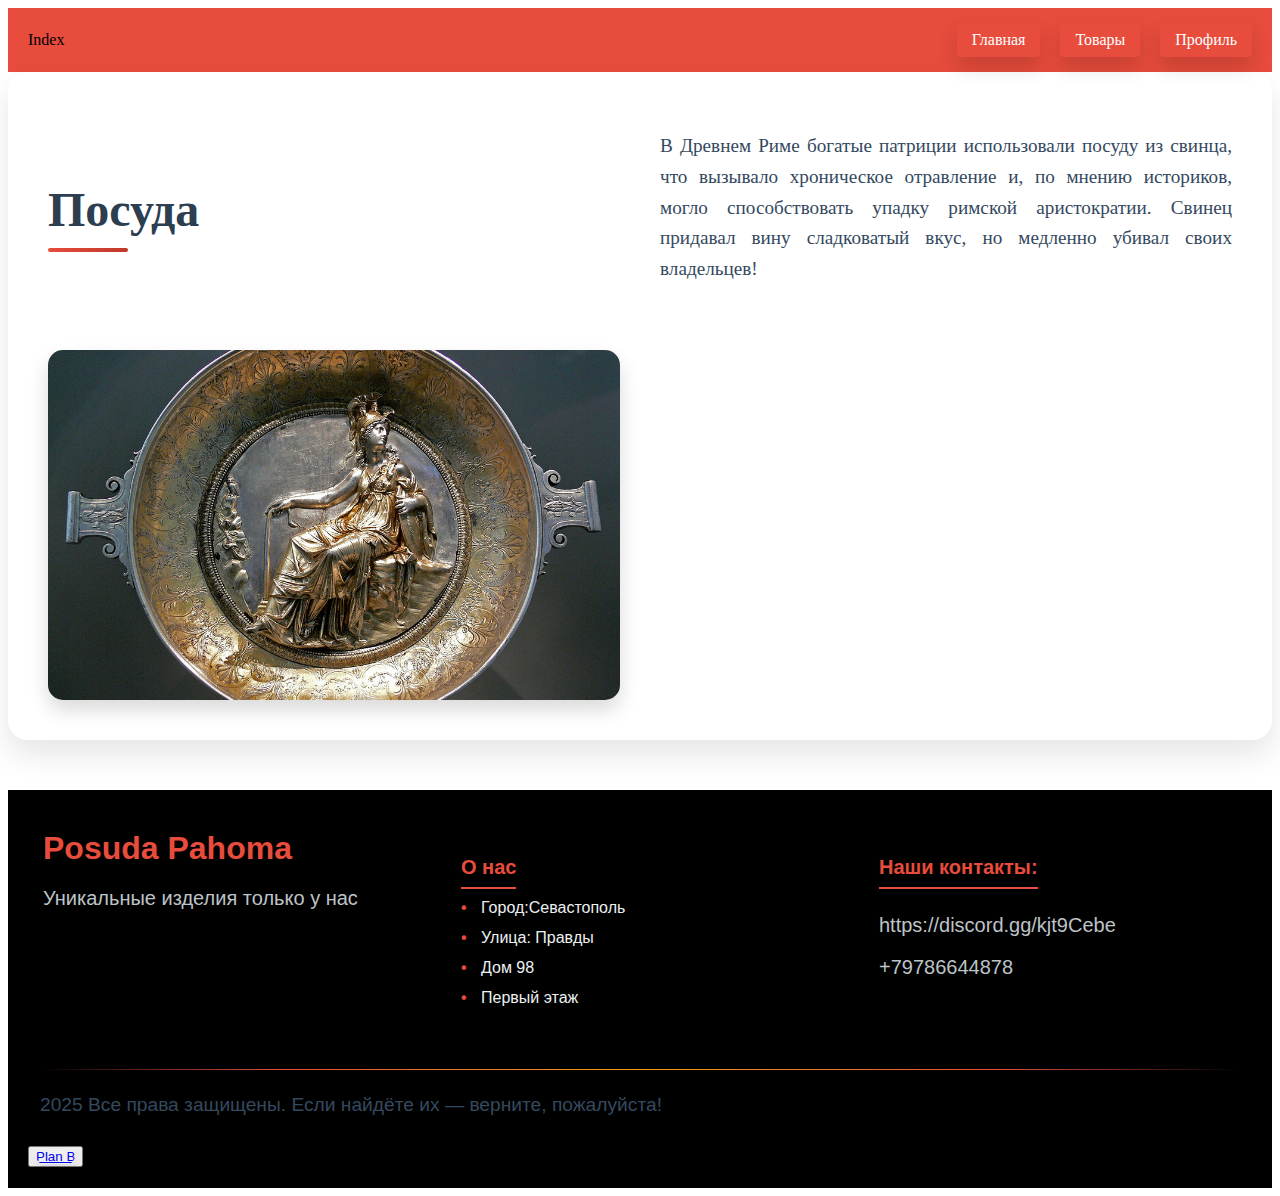
<file: index.html>
<!DOCTYPE html>
<html lang="ru">
<head>
    <meta charset="UTF-8">
    <meta name="viewport" content="width=device-width, initial-scale=1.0">
    <link rel="stylesheet" type = "text/css" href="./main.css">
    <link rel="icon"href="img/icon.jpg">
    <title>Посуда Пахома</title>


</head>
<body>

<!DOCTYPE html>
<html lang="ru">
<head>
    <meta charset="UTF-8">
    <meta name="viewport" content="width=device-width, initial-scale=1.0">
    <link rel="stylesheet" href="./main.css">
    <link rel="icon" href="img/icon.jpg">
    <title>Посуда Пахома</title>
</head>
<body>
    <header>
        <span>Index</span>
        <nav>
            <ul>
                <li><a href="#">Главная</a></li>
                <li><a href="tovary.html">Товары</a></li>
                <li><a href="profil.html">Профиль</a></li>
            </ul>
        </nav>
    </header>

    <main>
        <section>
            <div class="privetstvie">
                    <h1>Посуда</h1>
                <p>
                    В Древнем Риме богатые патриции использовали посуду из свинца, что вызывало хроническое отравление и, по мнению историков, могло способствовать упадку римской аристократии. Свинец придавал вину сладковатый вкус, но медленно убивал своих владельцев!
                </p>
                <a href="">
                    <img src="img/tarrim.jpg" alt="Фото с котиком">
                </a>
            </div>
        </section>
    </main>

    <footer>
        <div class="blocks">
            <div>
                <span class = "logo">Posuda Pahoma</span>
                <p>Уникальные изделия только у нас</p>
            </div>
            <div>
                <h4>О нас</h4>
                <ul>
                    <li>Город:Севастополь </li>
                    <li>Улица: Правды </li>
                    <li>Дом 98</li>
                    <li>Первый этаж </li>
                </ul>
            </div>
            <div>
                <h4>Наши контакты:</h4>
                <p>https://discord.gg/kjt9Cebe</p>
                <p>+79786644878</p>
            </div>
        </div>
        <hr>
        <div class="container">
            <p>2025 Все права защищены. Если найдёте их — верните, пожалуйста!</p>
        </div>
        <div class="opozdal">
            <button><a target="_blank" href="https://yandex.ru/video/preview/13305403909060221355">Plan B</a></button>
        </div>
    </footer>

</body>
</html>
</html>
</file>
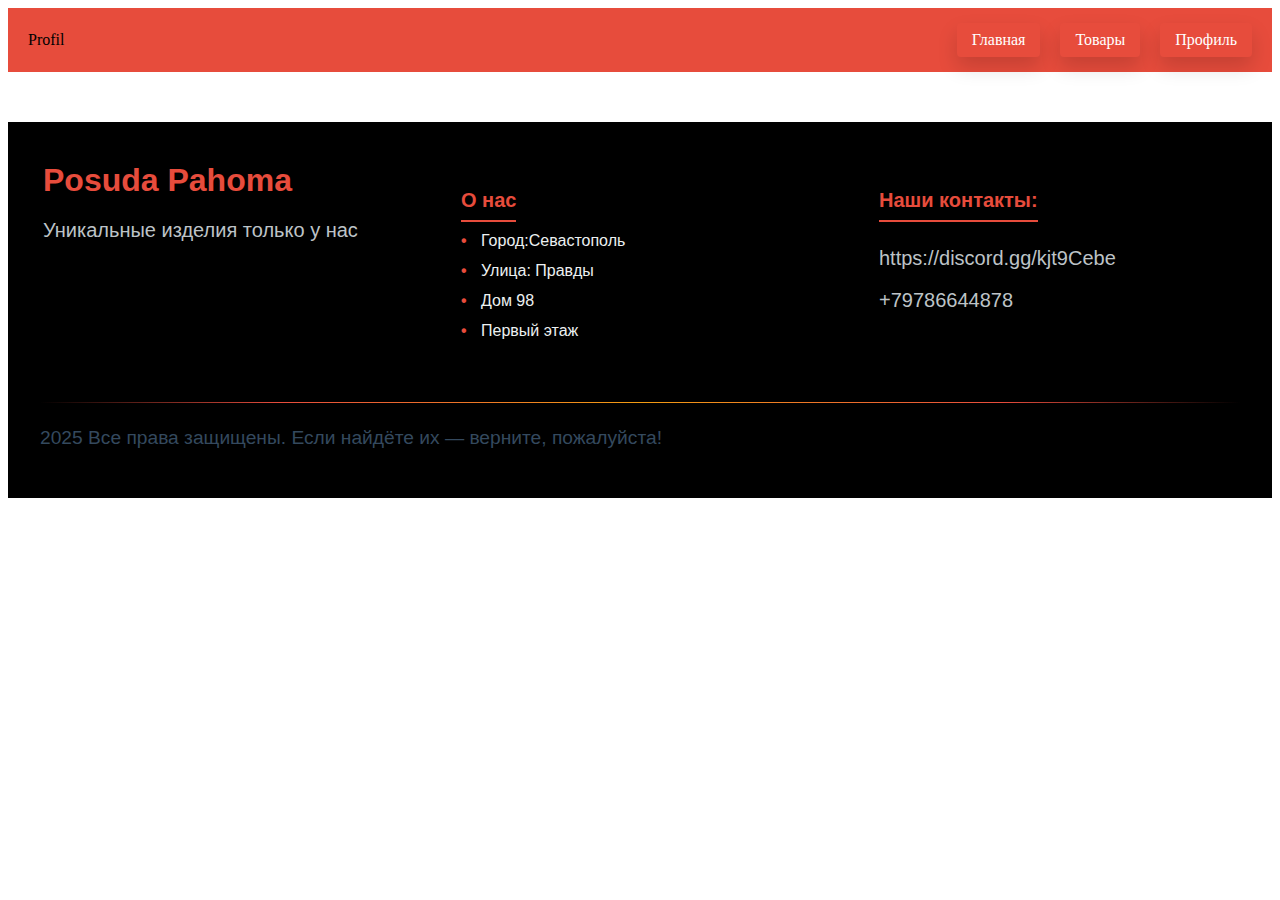
<file: profil.html>
<!DOCTYPE html>
<html lang="en">
<head>
    <meta charset="UTF-8">
    <meta name="viewport" content="width=device-width, initial-scale=1.0">
    <title>Document</title>
</head>
<body>
<!DOCTYPE html>
<html lang="ru">
<head>
    <meta charset="UTF-8">
    <meta name="viewport" content="width=device-width, initial-scale=1.0">
    <link rel="stylesheet" href="./main.css">
    <link rel="icon" href="img/icon.jpg">
    <title>Посуда Пахома</title>
</head>
<body>
    <header>
        <span>Profil</span>
        <nav>
            <ul>
                <li><a href="index.html">Главная</a></li>
                <li><a href="tovary.html">Товары</a></li>
                <li><a href="/">Профиль</a></li>
            </ul>
        </nav>
    </header>

    <main>
        
    </main>

    <footer>
        <div class="blocks">
            <div>
                <span class = "logo">Posuda Pahoma</span>
                <p>Уникальные изделия только у нас</p>
            </div>
            <div>
                <h4>О нас</h4>
                <ul>
                    <li>Город:Севастополь </li>
                    <li>Улица: Правды </li>
                    <li>Дом 98</li>
                    <li>Первый этаж </li>
                </ul>
            </div>
            <div>
                <h4>Наши контакты:</h4>
                <p>https://discord.gg/kjt9Cebe</p>
                <p>+79786644878</p>
            </div>
        </div>
        <hr>
        <div class="container">
            <p>2025 Все права защищены. Если найдёте их — верните, пожалуйста!</p>
        </div>
    </footer>
</body>
</html>
</body>
</html>
</file>
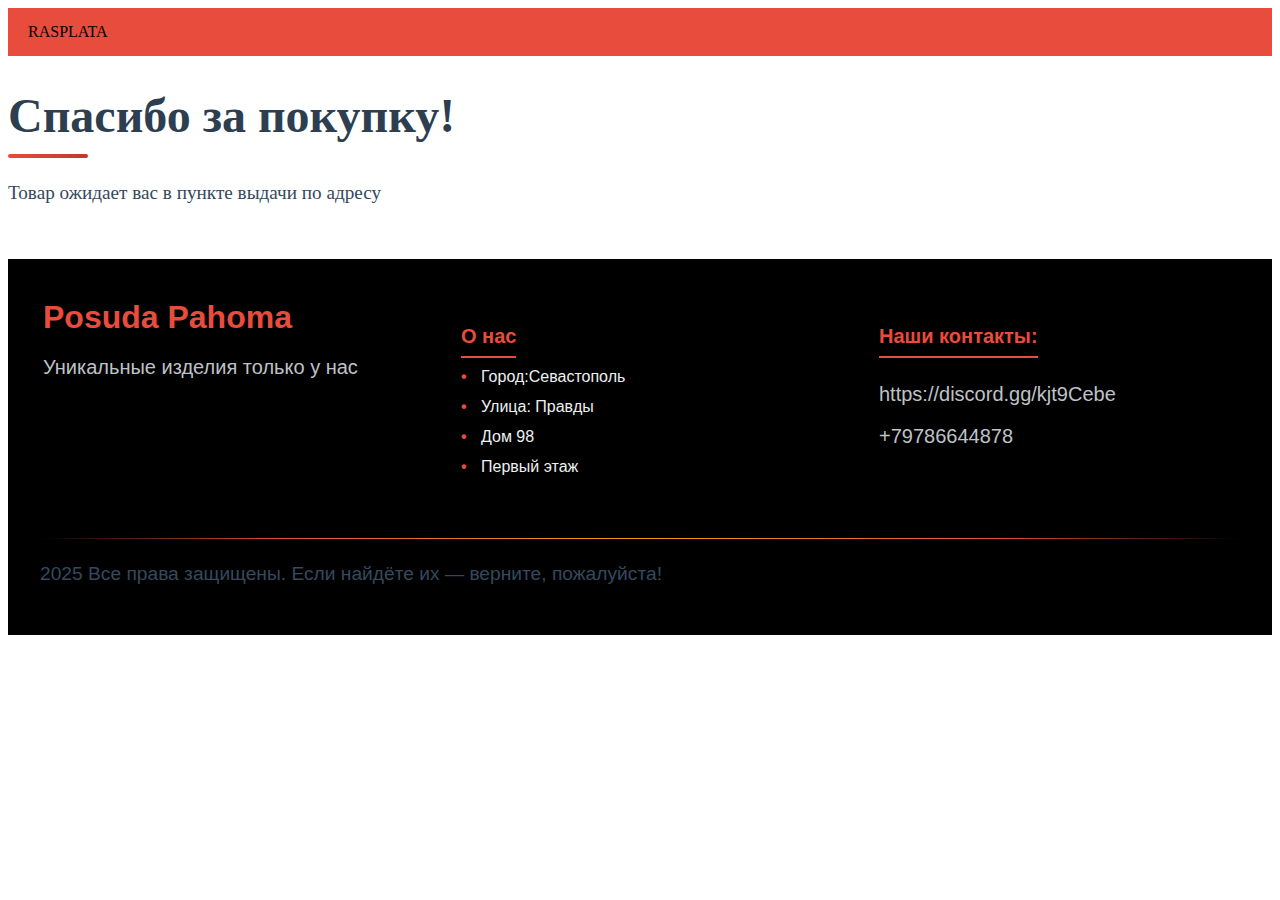
<file: rasplata.htm>
<!DOCTYPE html>
<html lang="en">
<head>
    <meta charset="UTF-8">
    <meta name="viewport" content="width=device-width, initial-scale=1.0">
    <title>Document</title>
</head>
<body>
<!DOCTYPE html>
<html lang="ru">
<head>
    <meta charset="UTF-8">
    <meta name="viewport" content="width=device-width, initial-scale=1.0">
    <link rel="stylesheet" href="./main.css">
    <link rel="icon" href="img/icon.jpg">
    <title>Посуда Пахома</title>
</head>
<body>
    <header>
        <span>RASPLATA</span>
    </header>

    <main>
        <h1>Спасибо за покупку!</h1>
        <p>Товар ожидает вас в пункте выдачи по адресу</p>
    </main>

    <footer>
        <div class="blocks">
            <div>
                <span class = "logo">Posuda Pahoma</span>
                <p>Уникальные изделия только у нас</p>
            </div>
            <div>
                <h4>О нас</h4>
                <ul>
                    <li>Город:Севастополь </li>
                    <li>Улица: Правды </li>
                    <li>Дом 98</li>
                    <li>Первый этаж </li>
                </ul>
            </div>
            <div>
                <h4>Наши контакты:</h4>
                <p>https://discord.gg/kjt9Cebe</p>
                <p>+79786644878</p>
            </div>
        </div>
        <hr>
        <div class="container">
            <p>2025 Все права защищены. Если найдёте их — верните, пожалуйста!</p>
        </div>
    </footer>
</body>
</html>
</body>
</html>
</file>
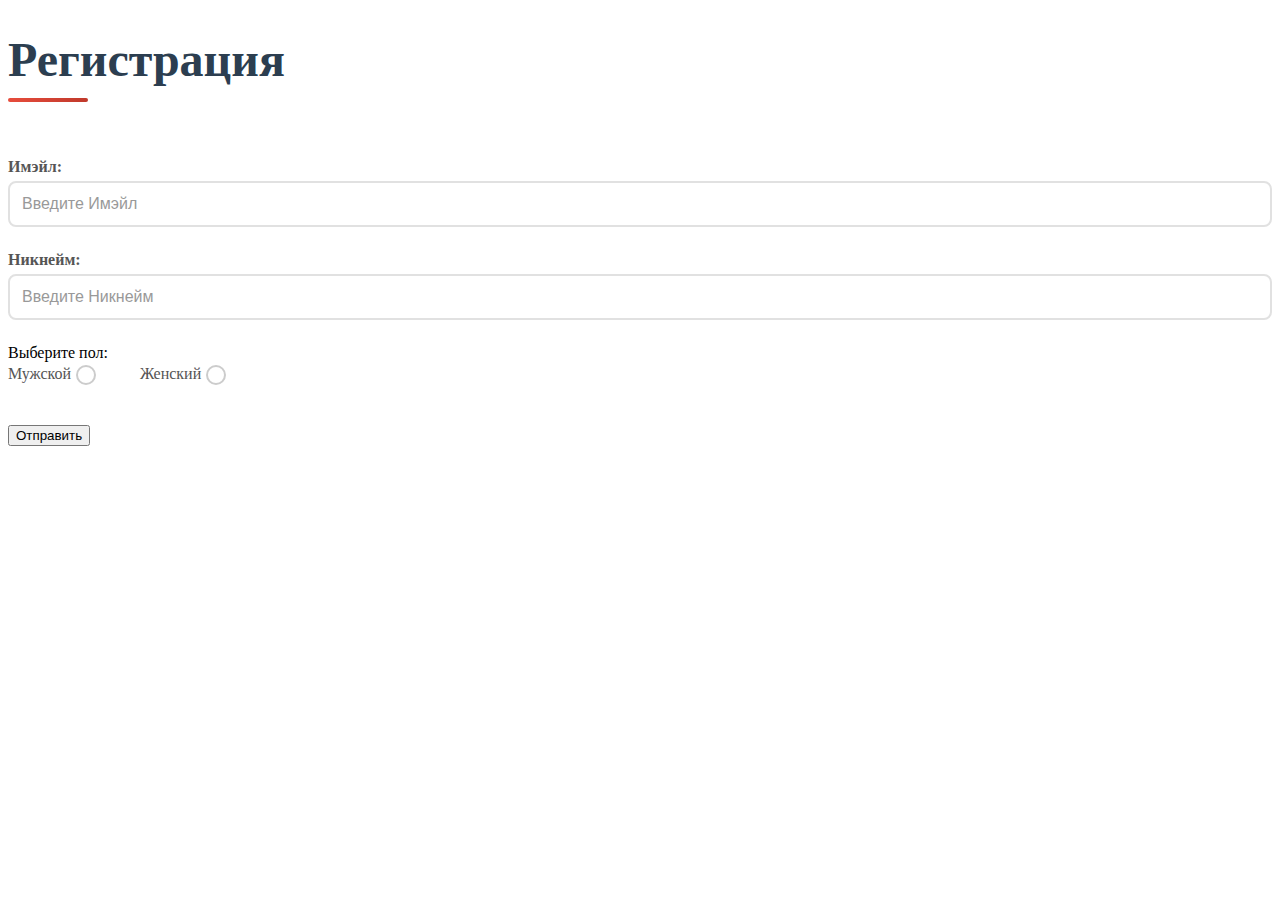
<file: registracia.html>
<!DOCTYPE html>
<html lang="en">
<head>
    <meta charset="UTF-8">
    <meta name="viewport" content="width=device-width, initial-scale=1.0">
    <title>Document</title>
</head>
<body>
<!DOCTYPE html>
<html lang="ru">
<head>
    <meta charset="UTF-8">
    <meta name="viewport" content="width=device-width, initial-scale=1.0">
    <link rel="stylesheet" href="./main.css">
    <link rel="icon" href="img/icon.jpg">
    <title>Посуда Пахома</title>
</head>
<body>
    <main>
        <h1>Регистрация</h1>
        <br/>
        <br/>
        <form >
            <label >
                Имэйл:
                <input placeholder="Введите Имэйл" type="email"/>
                <br/>
            </label>
            <label >
                Никнейм:
                <input type="text" placeholder="Введите Никнейм"/>
                <br/>
            </label>
            Выберите пол:
            <br/>
            <label >
                Мужской
                <input type="radio" name="pol" >
                <br/>
            </label>
            <label >
                Женский
                <input type="radio" name="pol" >
                <br/>
            </label>
        </form>
        <form >
            <button >
                Отправить
            </button>
        </form>
        <br/>


    </main>
</body>
</html>
</body>
</html>
</file>
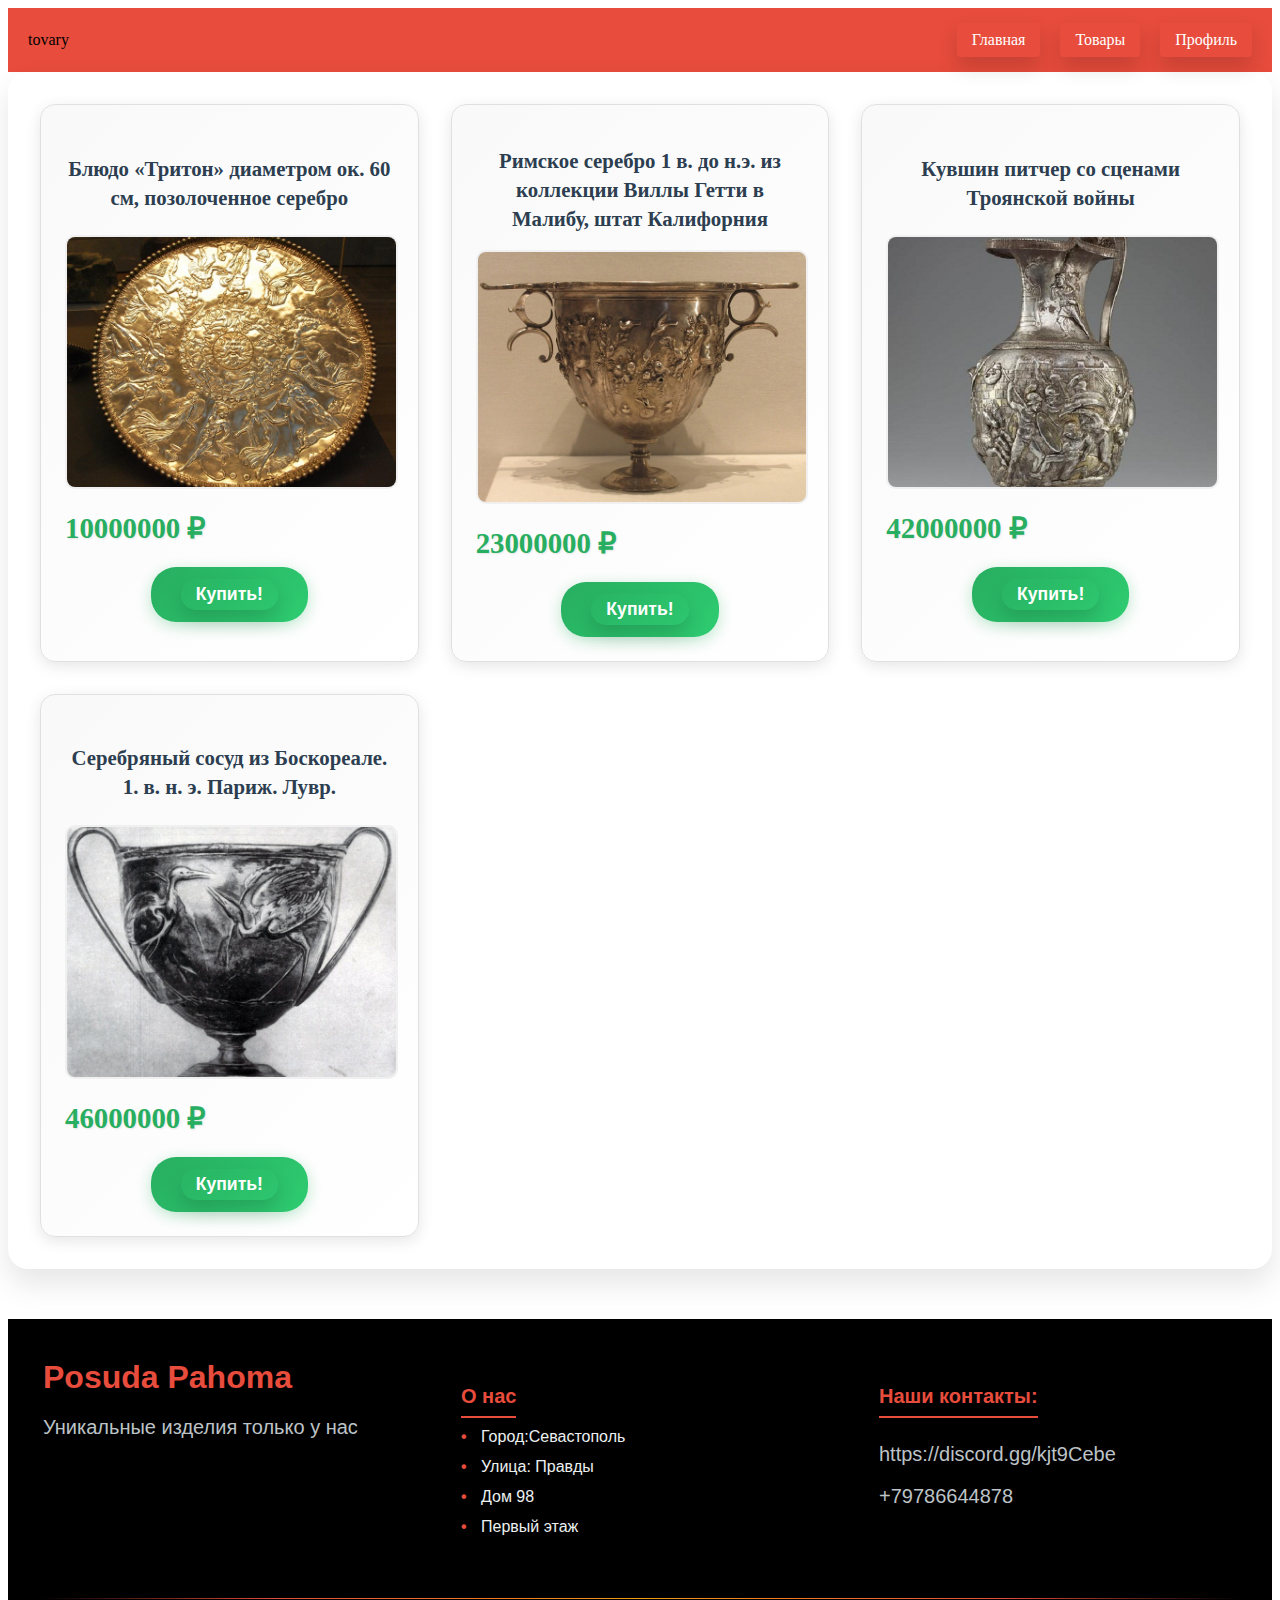
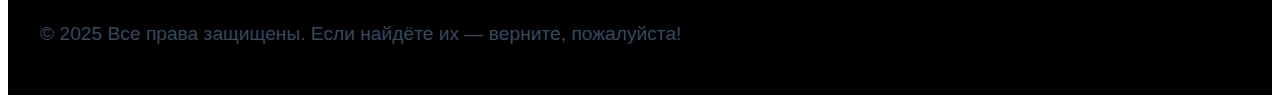
<file: tovary.html>
<!DOCTYPE html>
<html lang="ru">
<head>
    <meta charset="UTF-8">
    <meta name="viewport" content="width=device-width, initial-scale=1.0">
    <link rel="stylesheet" href="./main.css">
    <link rel="icon" href="img/icon.jpg">
    <title>Посуда Пахома</title>

</head>
<body>
<!DOCTYPE html>
<html lang="ru">
<head>
    <meta charset="UTF-8">
    <meta name="viewport" content="width=device-width, initial-scale=1.0">
    <link rel="stylesheet" href="./main.css">
    <link rel="icon" href="img/icon.jpg">
    <title>Посуда Пахома</title>
</head>
<body>
    <header>
        <span>tovary</span>
        <nav>
            <ul>
                <li><a href="index.html">Главная</a></li>
                <li><a href="#">Товары</a></li>
                <li><a href="profil.html">Профиль</a></li>
            </ul>
        </nav>
    </header>

    <div class="tov">
        <section class="tovary">
            <div class="tovar">
                <h2>Блюдо «Тритон» диаметром ок. 60 см, позолоченное серебро</h2>
                <img src="img/1tivar.jpg" alt="Тут было сокровище">
                <p>10000000 ₽</p>
                <button class = "buy-btn"><a target="_blank" href="rasplata.htm">Купить!</a></button>
            </div>
            <div class="tovar">
                <h2>Римское серебро 1 в. до н.э. из коллекции Виллы Гетти в Малибу, штат Калифорния</h2>
                <img src="img/2tovar.jpg" alt="Тут было сокровище">
                <p>23000000 ₽</p>
                <button class = "buy-btn"><a target="_blank" href="rasplata.htm">Купить!</a></button>
            </div>
            <div class="tovar">
                <h2>Кувшин питчер со сценами Троянской войны</h2>
                <img src="img/3tovar.jpg" alt="Тут было сокровище">
                <p>42000000 ₽</p>
                <button class = "buy-btn"><a target="_blank" href="rasplata.htm">Купить!</a></button>
            </div>
            <div class="tovar">
                <h2>Серебряный сосуд из Боскореале. 1. в. н. э. Париж. Лувр.</h2>
                <img src="img/4tovar.jpg" alt="Тут было сокровище">
                <p>46000000 ₽</p>
                <button class = "buy-btn"><a target="_blank" href="rasplata.htm">Купить!</a></button>
            </div>
        </section>
    </div>

    <footer>
        <div class="blocks">
            <div>
                <span class = "logo">Posuda Pahoma</span>
                <p>Уникальные изделия только у нас</p>
            </div>
            <div>
                <h4>О нас</h4>
                <ul>
                    <li>Город:Севастополь </li>
                    <li>Улица: Правды </li>
                    <li>Дом 98</li>
                    <li>Первый этаж </li>
                </ul>
            </div>
            <div>
                <h4>Наши контакты:</h4>
                <p>https://discord.gg/kjt9Cebe</p>
                <p>+79786644878</p>
            </div>
        </div>
        <hr>
        <div class="container">
            <p> © 2025 Все права защищены. Если найдёте их — верните, пожалуйста!</p>
        </div>
    </footer>
</body>
</html>
    
</body>
</html>
</file>
<file: main.css>
/*Хэдер*/
header {
    background-color: #e74c3c;
    padding: 15px 20px;
    color: blod;
    display: flex;
    justify-content: space-between;
    align-items: center;
}

nav ul {
    list-style: none;
    margin: 0;
    padding: 0;
    display: flex;
    gap: 20px;
}

nav a {
    color: white;
    text-decoration: none;
    padding: 8px 15px;
    border-radius: 4px;
    transition: background-color 0.3s;
}

nav a:hover {
    background-color: darkred;
}

/*Футэр*/

footer{
    background: black;
    color: #ecf0f1;
    padding: 40px 20px 20px;
    font-family: 'Arial', sans-serif;
    margin-top: 50px;
}

.blocks{
    display: grid;
    grid-template-columns: repeat(auto-fit, minmax(250px, 1fr));
    gap: 30px;
    max-width: 2200px;
    margin: 0 auto;
    padding-bottom: 30px;
}

.blocks > div {
    padding: 0 15px;
}

.logo {
    font-size: 2rem;
    font-weight: bold;
    color: #e74c3c;
    display: block;
    margin-bottom: 15px;
}

.blocks p {
    color: #bdc3c7;
    margin: 10px 0;
    font-size: 20px;
}

.blocks h4 {
    color: #e74c3c;
    font-size: 20px;
    margin-bottom: 10px;
    font-weight: 600;
    border-bottom: 2px solid #e74c3c;
    padding-bottom: 8px;
    display: inline-block;
}

.blocks ul {
    list-style: none;
    padding: 0;
    margin: 0;
}

.blocks li {
    color: #ecf0f1;
    margin-bottom: 12px;
    padding-left: 20px;
    position: relative;
    transition: transform 0.3s ease;
}

.blocks li:hover {
    transform: translateX(5px);
    color: #f39c12;
}   

.blocks li::before {
    content: "•";
    color: #e74c3c;
    font-weight: bold;
    position: absolute;
    left: 0;
}

hr {
    border: none;
    height: 1px;
    background: linear-gradient(90deg, 
        transparent 0%, 
        #e74c3c 20%, 
        #f39c12 50%, 
        #e74c3c 80%, 
        transparent 100%);
    margin: 20px auto;
    max-width: 1200px;
}

.container {
    max-width: 1200px;
    margin: 0 auto;
    text-align: center;
    font-size: 20px;
}

/*регистрация*/

.maintovary{
    background: white;
    padding: 2rem;
    border-radius: 15px;
    box-shadow: 0 10px 30px rgba(0, 0, 0, 0.2);
    width: 90%;
    max-width: 500px;
    margin: 2rem;
}

.maintovary h1{
    text-align: center;
    color: #333;
    margin-bottom: 0.5rem;
    font-size: 2rem;
}

form {
    margin-bottom: 1.5rem;
}


label {
    display: block;
    margin-bottom: 1.5rem;
    font-weight: bold;
    color: #555;
    cursor: pointer;
}

input[type="email"],
input[type="text"] {
    width: 100%;
    padding: 12px;
    margin-top: 5px;
    border: 2px solid #e1e1e1;
    border-radius: 8px;
    font-size: 1rem;
    transition: all 0.3s ease;
    box-sizing: border-box;
}

input[type="email"]:focus,
input[type="text"]:focus {
    outline: none;
    border-color: #667eea;
    box-shadow: 0 0 0 3px rgba(102, 126, 234, 0.1);
}

input[type="email"]::placeholder,
input[type="text"]::placeholder {
    color: #999;
}

form label:has(input[type="radio"]) {
    display: inline-flex;
    align-items: center;
    margin-right: 2rem;
    margin-bottom: 1rem;
    font-weight: normal;
    cursor: pointer;
}

input[type="radio"] {
    margin-right: 8px;
    width: 18px;
    height: 18px;
    cursor: pointer;
}

input[type="radio"] {
    -webkit-appearance: none;
    -moz-appearance: none;
    appearance: none;
    width: 20px;
    height: 20px;
    border: 2px solid #ccc;
    border-radius: 50%;
    outline: none;
    transition: all 0.3s ease;
    position: relative;
}

input[type="radio"]:checked {
    border-color: #667eea;
    background-color: #667eea;
}

input[type="radio"]:checked::after {
    content: '';
    position: absolute;
    top: 50%;
    left: 50%;
    transform: translate(-50%, -50%);
    width: 8px;
    height: 8px;
    background: white;
    border-radius: 50%;
}

.maintovary .btnreg{
    background: linear-gradient(135deg, #667eea 0%, #764ba2 100%);
    color: white;
    border: none;
    padding: 15px 30px;
    border-radius: 8px;
    font-size: 1.1rem;
    font-weight: bold;
    cursor: pointer;
    transition: all 0.3s ease;
    width: 100%;
    text-transform: uppercase;
    letter-spacing: 1px;
}

.maintovary .btnreg:hover {
    transform: translateY(-2px);
    box-shadow: 0 5px 15px rgba(102, 126, 234, 0.4);
}

.maintovary .btnreg:active {
    transform: translateY(0);
}

form br + br + br {
    display: block;
    content: "";
    margin-bottom: 1rem;
}

form br + br + br::before {
    content: "Выберите пол:";
    display: block;
    font-weight: bold;
    color: #555;
    margin-bottom: 0.5rem;
    font-size: 1rem;
}

/*ТОвары*/
.tov {
    font-family: 'Georgia', 'Times New Roman', serif;
    color: #333;
    line-height: 1.6;
}

.tovary {
    display: grid;
    grid-template-columns: repeat(auto-fit, minmax(300px, 1fr));
    gap: 2rem;
    padding: 2rem;
}

.tovar {
    background: linear-gradient(135deg, #f9f9f9 0%, #ffffff 100%);
    border: 1px solid #e0e0e0;
    border-radius: 15px;
    padding: 1.5rem;
    box-shadow: 0 4px 15px rgba(0, 0, 0, 0.1);
    transition: all 0.3s ease;
    text-align: center;
}

.tovar:hover {
    transform: translateY(-5px);
    box-shadow: 0 8px 25px rgba(0, 0, 0, 0.15);
    border-color: #c0a878;
}

.tovar h2 {
    font-size: 1.3rem;
    font-weight: 600;
    color: #2c3e50;
    margin-bottom: 1rem;
    min-height: 3.5em;
    display: flex;
    align-items: center;
    justify-content: center;
    line-height: 1.4;
}

.tovar img {
    width: 100%;
    height: 250px;
    object-fit: cover;
    border-radius: 10px;
    margin-bottom: 1rem;
    border: 2px solid #f0f0f0;
    transition: border-color 0.3s ease;
}

.tovar:hover img {
    border-color: #c0a878;
}

.tovar p {
    font-size: 1.8rem;
    font-weight: 700;
    color: #27ae60;
    margin: 1rem 0;
    text-shadow: 1px 1px 2px rgba(0,0,0,0.1);
}

.buy-btn {
    background: linear-gradient(135deg, #27ae60 0%, #2ecc71 100%);
    color: white;
    border: none;
    padding: 12px 30px;
    border-radius: 25px;
    font-size: 1.1rem;
    font-weight: 600;
    cursor: pointer;
    transition: all 0.3s ease;
    text-decoration: none;
    display: inline-block;
    box-shadow: 0 4px 15px rgba(39, 174, 96, 0.3);
}

.buy-btn:hover {
    background: linear-gradient(135deg, #219653 0%, #27ae60 100%);
    transform: translateY(-2px);
    box-shadow: 0 6px 20px rgba(39, 174, 96, 0.4);
}

.buy-btn:active {
    transform: translateY(0);
}

.buy-btn a {
    color: white;
    text-decoration: none;
    display: block;
    padding: 5px 15px;
}

.buy-btn a:hover {
    color: white;
    text-decoration: none;
}

/*Профиль*/
.Profil {
            font-family: 'Georgia', 'Times New Roman', serif;
            background: linear-gradient(135deg, #2d1b69 0%, #1f3c6e 50%, #1a5f7a 100%);
            color: white;
            padding: 3rem 2rem;
            border-radius: 20px;
            margin: 2rem auto;
            max-width: 900px;
            box-shadow: 0 10px 30px rgba(0, 0, 0, 0.5);
            position: relative;
            overflow: hidden;
        }

        .Profil::before {
            content: "";
            position: absolute;
            top: 0;
            left: 0;
            right: 0;
            height: 4px;
            background: linear-gradient(90deg, #00d4ff, #6a5af9, #00d4ff);
        }

        .Profil button {
            background: linear-gradient(135deg, #00d4ff 0%, #6a5af9 100%);
            color: white;
            border: none;
            padding: 12px 25px;
            border-radius: 25px;
            font-size: 1.1rem;
            font-weight: bold;
            cursor: pointer;
            transition: all 0.3s ease;
            box-shadow: 0 4px 15px rgba(0, 212, 255, 0.4);
            text-decoration: none;
            display: inline-block;
        }

        .Profil button:hover {
            transform: translateY(-2px);
            box-shadow: 0 6px 20px rgba(106, 90, 249, 0.6);
            background: linear-gradient(135deg, #6a5af9 0%, #00d4ff 100%);
        }

        .Profil button a {
            color: white;
            text-decoration: none;
            font-weight: bold;
        }

        .Profil button a:hover {
            text-decoration: none;
        }

        .Profil h1 {
            font-size: 2.5rem;
            font-weight: bold;
            color: #00d4ff;
            text-align: center;
            margin: 1rem 0 2rem 0;
            text-shadow: 2px 2px 4px rgba(0, 0, 0, 0.5);
            position: relative;
        }

        .Profil h1::after {
            position: absolute;
            top: -10px;
            right: 10px;
            font-size: 2rem;
        }

        .Profil img {
            width: 180px;
            height: 180px;
            border-radius: 50%;
            border: 4px solid #00d4ff;
            box-shadow: 0 0 20px rgba(0, 212, 255, 0.5);
            display: block;
            margin: 0 auto 2rem auto;
            object-fit: cover;
        }

        .Profil > br + br + br {
            display: block;
            content: "";
            margin-bottom: 1rem;
        }

        .Profil > br + br + br::before {
            content: "Тут будет Никнейм";
            display: block;
            text-align: center;
            font-size: 1.2rem;
            color: #b3e0ff;
            font-style: italic;
            margin-bottom: 0.5rem;
        }

        .Profil p {
            background: rgba(255, 255, 255, 0.08);
            padding: 1.5rem;
            border-radius: 15px;
            border-left: 4px solid #6a5af9;
            font-size: 1.1rem;
            line-height: 1.6;
            margin: 2rem 0;
            backdrop-filter: blur(10px);
        }

        .Profil p::before {
            font-size: 1.2rem;
        }

/*main*/
.glavn {
            max-width: 1200px;
            width: 100%;
        }
        
        section {
            background: white;
            border-radius: 20px;
            box-shadow: 0 15px 30px rgba(0, 0, 0, 0.1);
            overflow: hidden;
            transition: transform 0.3s ease;
        }
        
        section:hover {
            transform: translateY(-5px);
        }
        
        .privetstvie {
            padding: 40px;
            display: grid;
            grid-template-columns: 1fr 1fr;
            gap: 40px;
            align-items: center;
        }
        
        h1 {
            font-size: 3rem;
            color: #2c3e50;
            margin-bottom: 20px;
            position: relative;
            padding-bottom: 15px;
        }
        
        h1:after {
            content: '';
            position: absolute;
            bottom: 0;
            left: 0;
            width: 80px;
            height: 4px;
            background: linear-gradient(to right, #e74c3c, #c0392b);
            border-radius: 2px;
        }
        
        p {
            font-size: 1.2rem;
            line-height: 1.6;
            color: #34495e;
            margin-bottom: 25px;
            text-align: justify;
        }
        
        a {
            display: block;
            border-radius: 15px;
            overflow: hidden;
            box-shadow: 0 10px 20px rgba(0, 0, 0, 0.15);
            transition: transform 0.3s ease, box-shadow 0.3s ease;
        }
        
        a:hover {
            transform: scale(1.03);
            box-shadow: 0 15px 30px rgba(0, 0, 0, 0.2);
        }
        
        img {
            width: 100%;
            height: 350px;
            object-fit: cover;
            display: block;
            transition: transform 0.5s ease;
        }
        
        a:hover img {
            transform: scale(1.1);
        }
</file>
